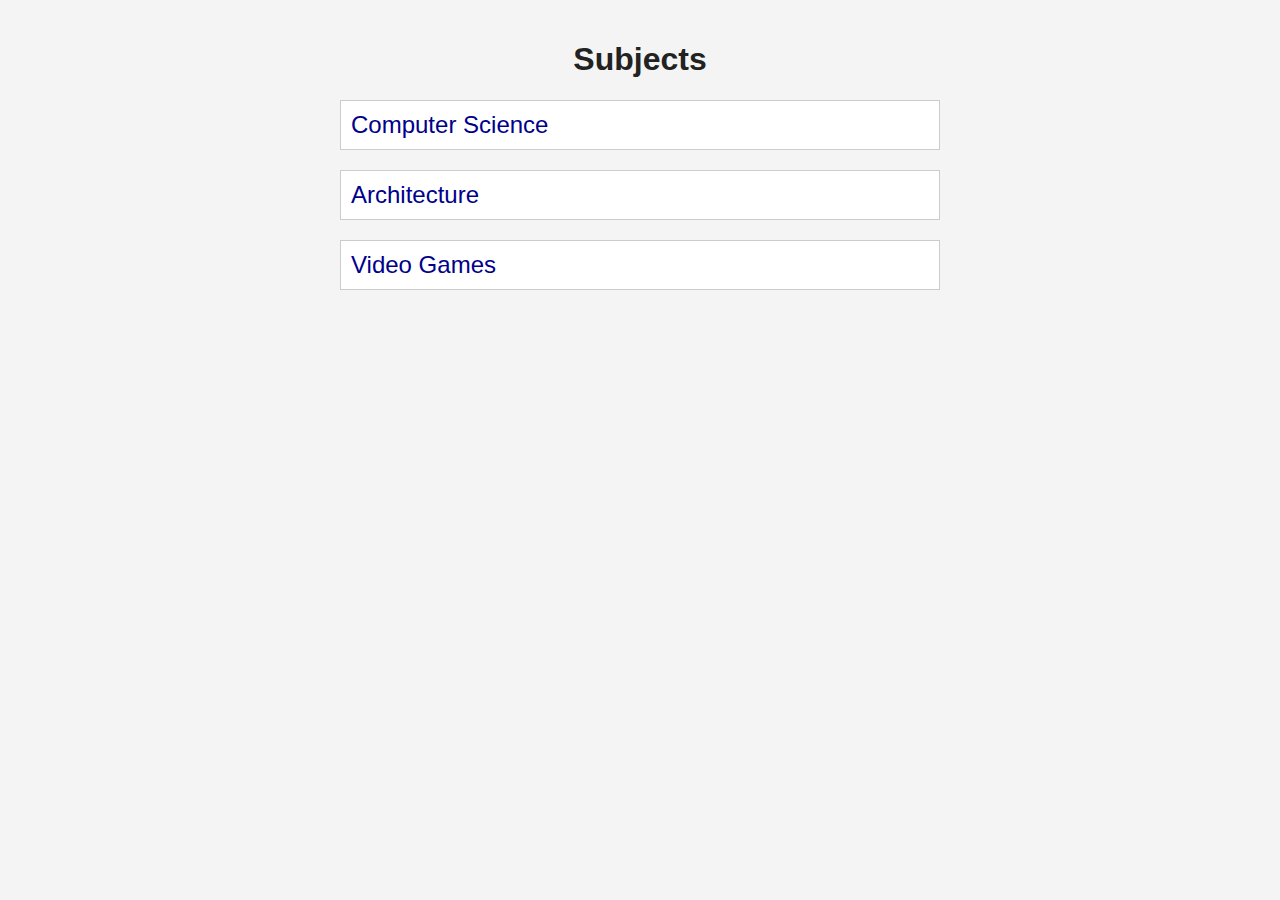
<file: index.html>
<!-- Website Home Page-->
<!-- Calls to the script.js and style.css files for formatting-->
<!DOCTYPE html>
<html lang="en">
<head>
  <meta charset="UTF-8">
  <meta name="viewport" content="width=device-width, initial-scale=1.0">
  <title>Interesting Subjects</title>
  <link rel="stylesheet" href="style.css">
  <script defer src="script.js"></script>
</head>
<body>
  <h1>Subjects</h1>

<!-- Computer Science Subject Tab-->
  <div class="subject" onclick="toggleTopics('cs')">Computer Science</div>
  <div class="topics" id="cs-topics">
    <a href="topics/cs-programming.html">Programming</a>
    <a href="topics/cs-ai.html">Artificial Intelligence</a>
    <a href="topics/cs-networks.html">Networks</a>
    <a href="topics/cs-security.html">Cybersecurity</a>
  </div>

<!-- Architecture Subject Tab-->
  <div class="subject" onclick="toggleTopics('arch')">Architecture</div>
  <div class="topics" id="arch-topics">
    <a href="topics/arch-history.html">Architectural History</a>
    <a href="topics/arch-modern.html">Modern Architecture</a>
    <a href="topics/arch-sustain.html">Sustainable Design</a>
    <a href="topics/arch-drawing.html">Architectural Drawing</a>
  </div>

<!-- Video Games Subject Tab-->
  <div class="subject" onclick="toggleTopics('games')">Video Games</div>
  <div class="topics" id="games-topics">
    <a href="topics/games-design.html">Game Design</a>
    <a href="topics/games-history.html">History of Games</a>
    <a href="topics/games-genres.html">Game Genres</a>
    <a href="topics/games-tech.html">Game Development Tech</a>
  </div>
</body>
</html>
</file>
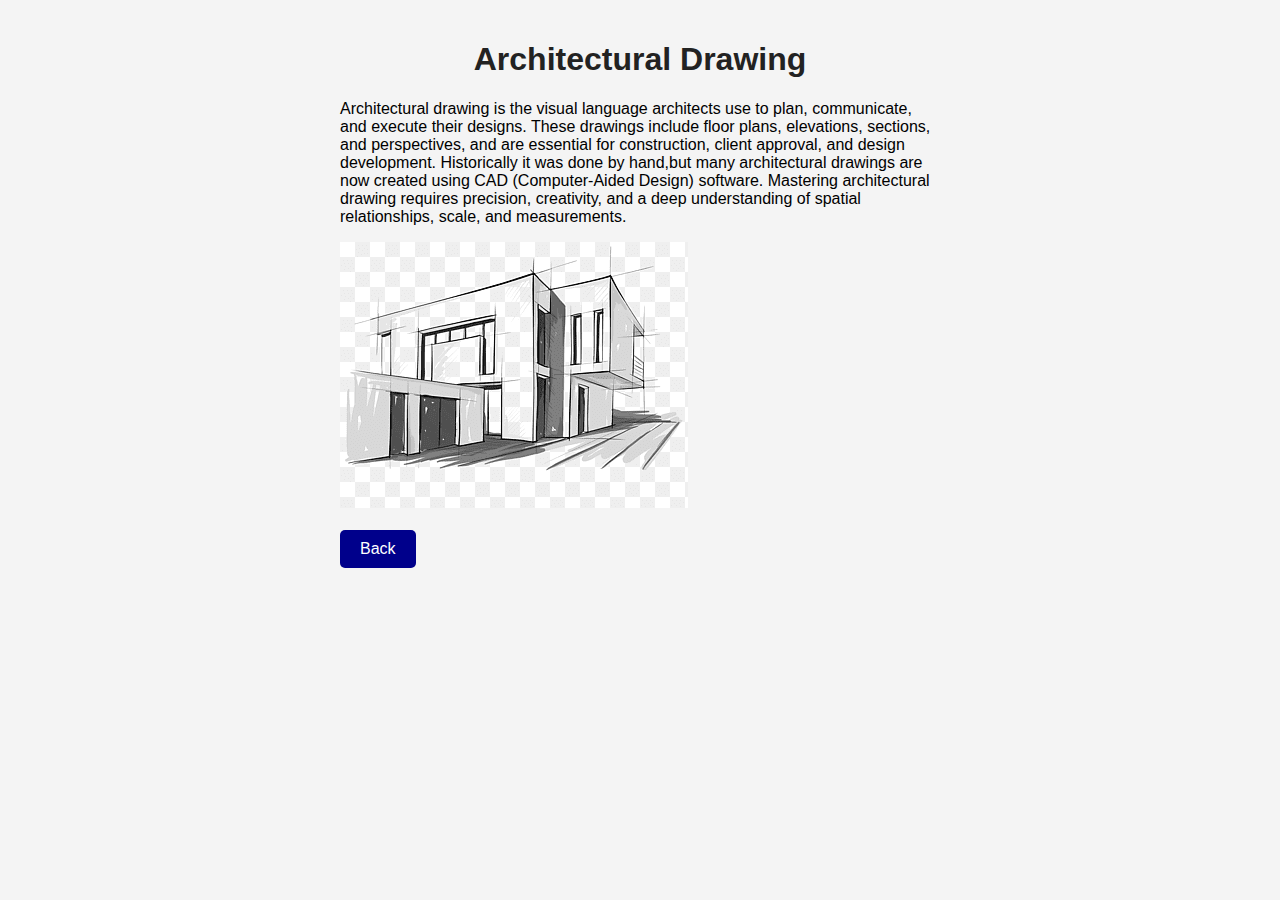
<file: topics/arch-drawing.html>
<!-- Subject Page for Architectural Drawing -->
<!-- Calls to the style.css page for formatting -->
<!DOCTYPE html>
<html lang="en">
<head>
  <meta charset="UTF-8">
  <title>Architectural Drawing</title>
  <link rel="stylesheet" href="../style.css">
</head>
  <!-- Page title and body paragraph -->
<body>
  <h1>Architectural Drawing</h1>
  <p>
    Architectural drawing is the visual language architects use to plan, communicate, and 
    execute their designs. These drawings include floor plans, elevations, sections, and 
    perspectives, and are essential for construction, client approval, and design development. 
    Historically it was done by hand,but many architectural drawings are now created using CAD 
    (Computer-Aided Design) software. Mastering architectural drawing requires precision, 
    creativity, and a deep understanding of spatial relationships, scale, and measurements.
  </p>
  <!-- Links to a photo located within the topic folder -->
  <img src="Archdrawing-diagram.png" alt="Archdrawing concept">
  <br><br>
  <!-- Back button for returning to home page -->
  <button onclick="window.location.href='../index.html'">Back</button>
</body>
</html>
</file>
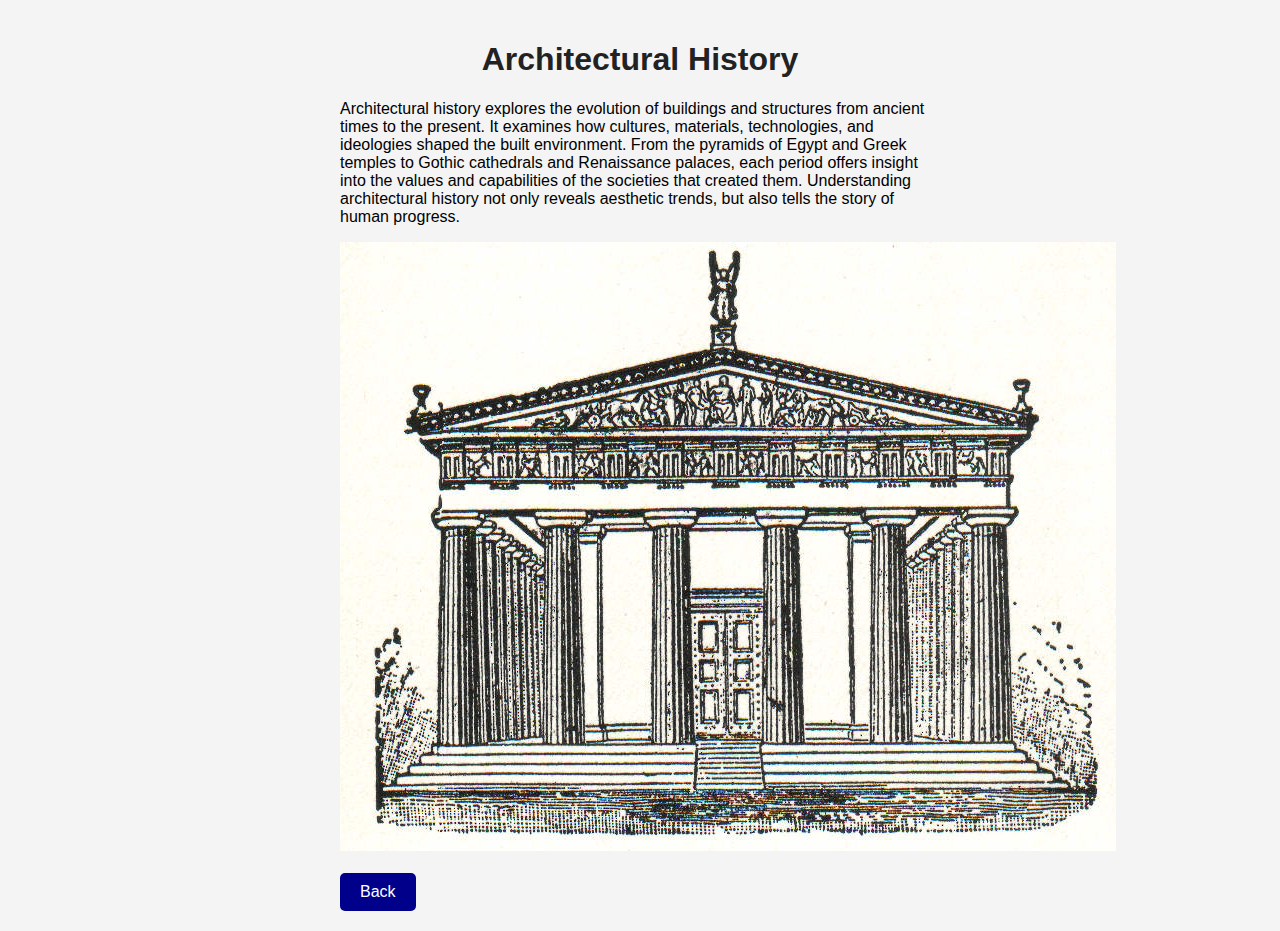
<file: topics/arch-history.html>
<!-- Subject Page for Architectural History -->
<!-- Calls to the style.css page for formatting -->
<!DOCTYPE html>
<html lang="en">
<head>
  <meta charset="UTF-8">
  <title>Architectural History</title>
  <link rel="stylesheet" href="../style.css">
</head>
  <!-- Page title and body paragraph -->
<body>
  <h1>Architectural History</h1>
  <p>
    Architectural history explores the evolution of buildings and structures from ancient times to the present. 
    It examines how cultures, materials, technologies, and ideologies shaped the built environment. From the pyramids 
    of Egypt and Greek temples to Gothic cathedrals and Renaissance palaces, each period offers insight into the 
    values and capabilities of the societies that created them. Understanding architectural history not only reveals 
    aesthetic trends, but also tells the story of human progress.
  </p>
  <!-- Links to a photo located within the topic folder -->
  <img src="Archhistory-diagram.png" alt="Archhistory concept">
  <br><br>
  <!-- Back button for returning to home page -->
  <button onclick="window.location.href='../index.html'">Back</button>
</body>
</html>
</file>
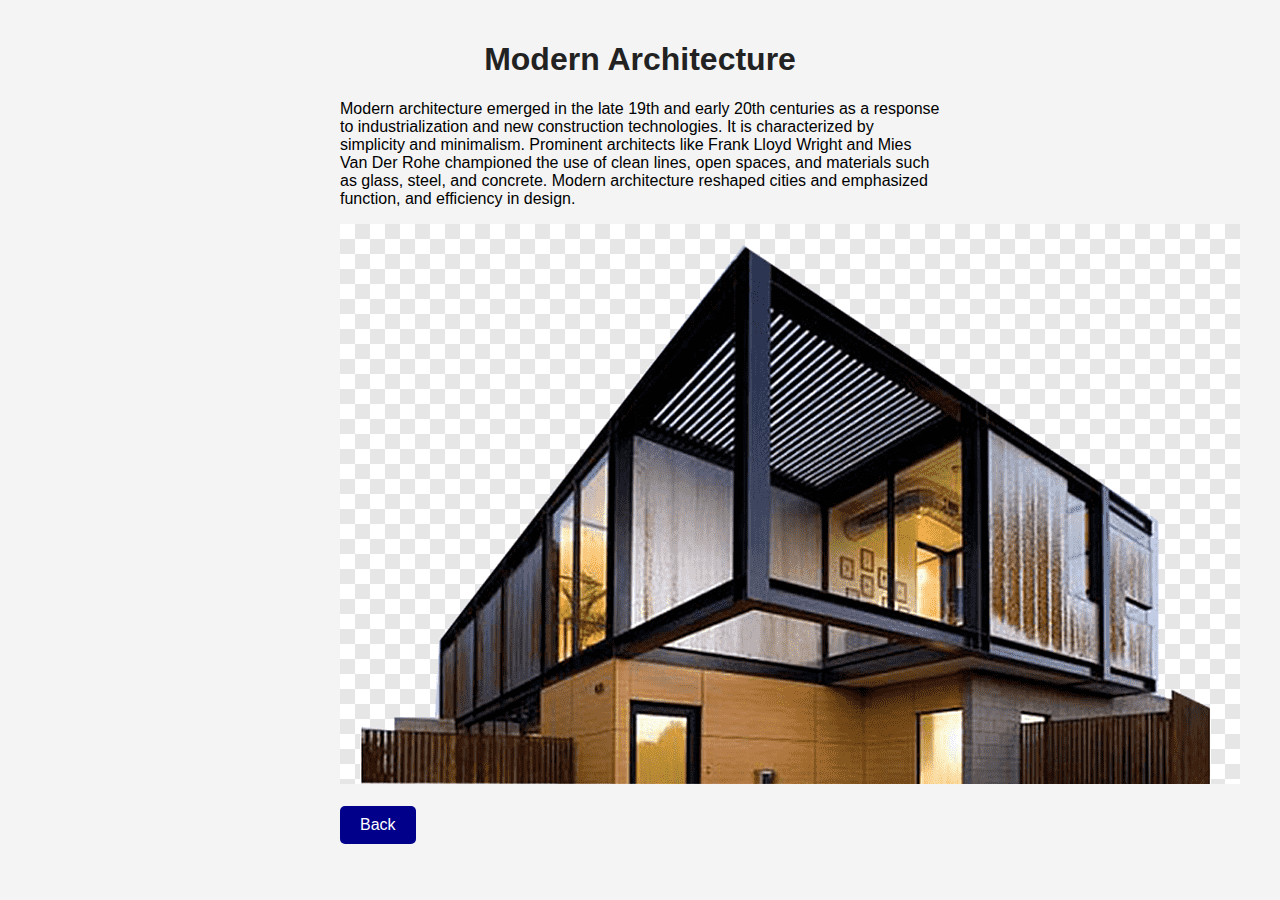
<file: topics/arch-modern.html>
<!-- Subject Page for Modern Architecture -->
<!-- Calls to the style.css page for formatting -->
<!DOCTYPE html>
<html lang="en">
<head>
  <meta charset="UTF-8">
  <title>Modern Architecture</title>
  <link rel="stylesheet" href="../style.css">
</head>
  <!-- Page title and body paragraph -->
<body>
  <h1>Modern Architecture</h1>
  <p>
    Modern architecture emerged in the late 19th and early 20th centuries as a response to industrialization 
    and new construction technologies. It is characterized by simplicity and minimalism. Prominent architects 
    like Frank Lloyd Wright and Mies Van Der Rohe championed the use of clean lines, open spaces, and materials 
    such as glass, steel, and concrete. Modern architecture reshaped cities and emphasized function, and efficiency 
    in design.
  </p>
  <!-- Links to a photo located within the topic folder -->
  <img src="Archmodern-diagram.png" alt="Archmodern concept" class="diagram-img">
  <br><br>
  <!-- Back button for returning to home page -->
  <button onclick="window.location.href='../index.html'">Back</button>
</body>
</html>
</file>
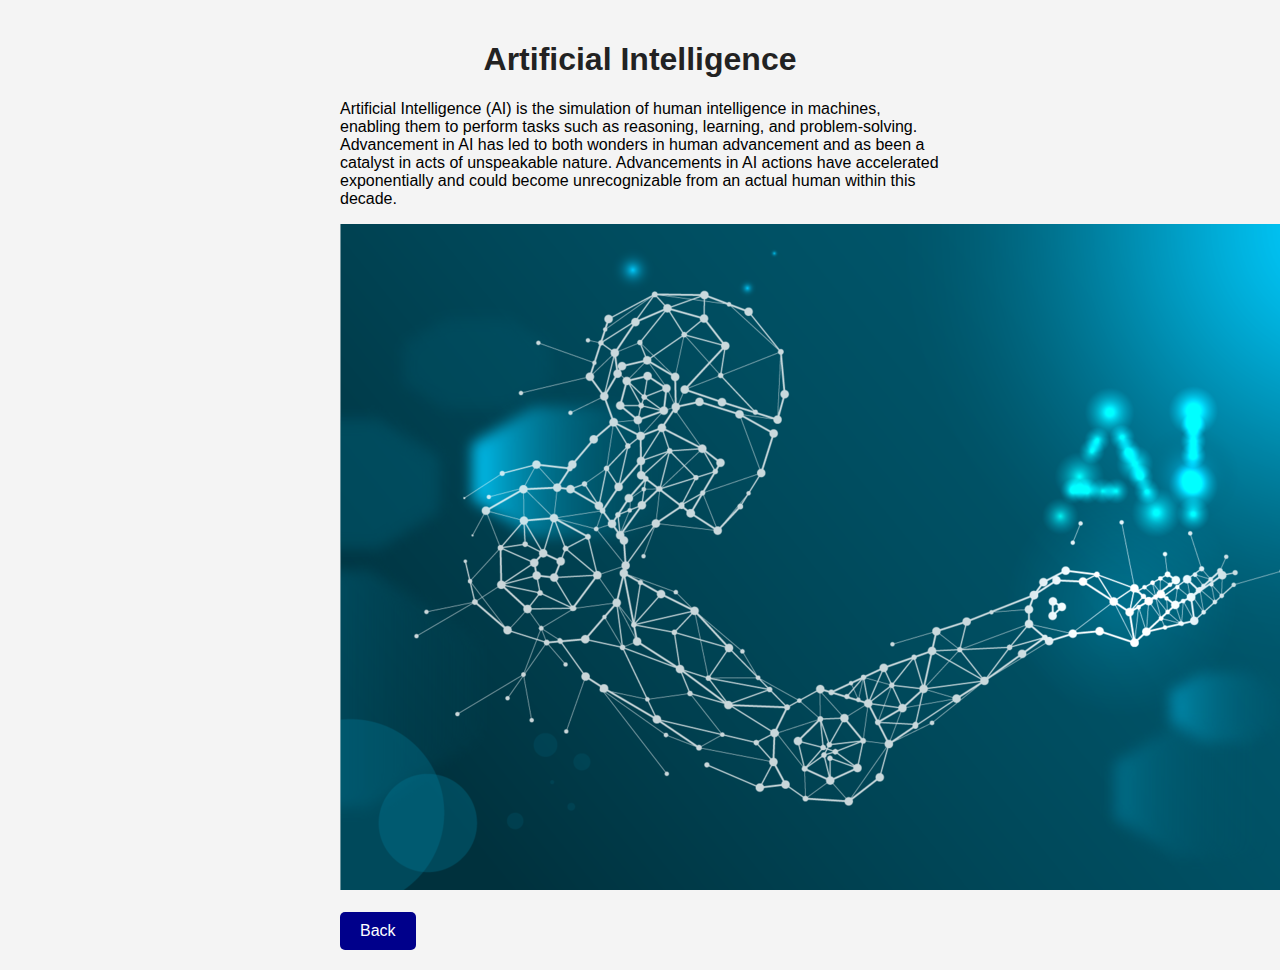
<file: topics/cs-ai.html>
<!-- Subject Page for Artificial Intelligence -->
<!-- Calls to the style.css page for formatting -->
<!DOCTYPE html>
<html lang="en">
<head>
  <meta charset="UTF-8">
  <title>Artificial Intelligence</title>
  <link rel="stylesheet" href="../style.css">
</head>
  <!-- Page title and body paragraph -->
<body>
  <h1>Artificial Intelligence</h1>
  <p>
    Artificial Intelligence (AI) is the simulation of human intelligence in machines, enabling them to perform tasks such as reasoning, learning, and problem-solving.
    Advancement in AI has led to both wonders in human advancement and as been a catalyst in acts of unspeakable nature. Advancements
    in AI actions have accelerated exponentially and could become unrecognizable from an actual human within this decade.
  </p>
  <!-- Links to a photo located within the topic folder -->
  <img src="ai-diagram.png" alt="AI concept" class="diagram-img">
  <br><br>
  <!-- Back button for returning to home page -->
  <button onclick="window.location.href='../index.html'">Back</button>
</body>
</html>
</file>
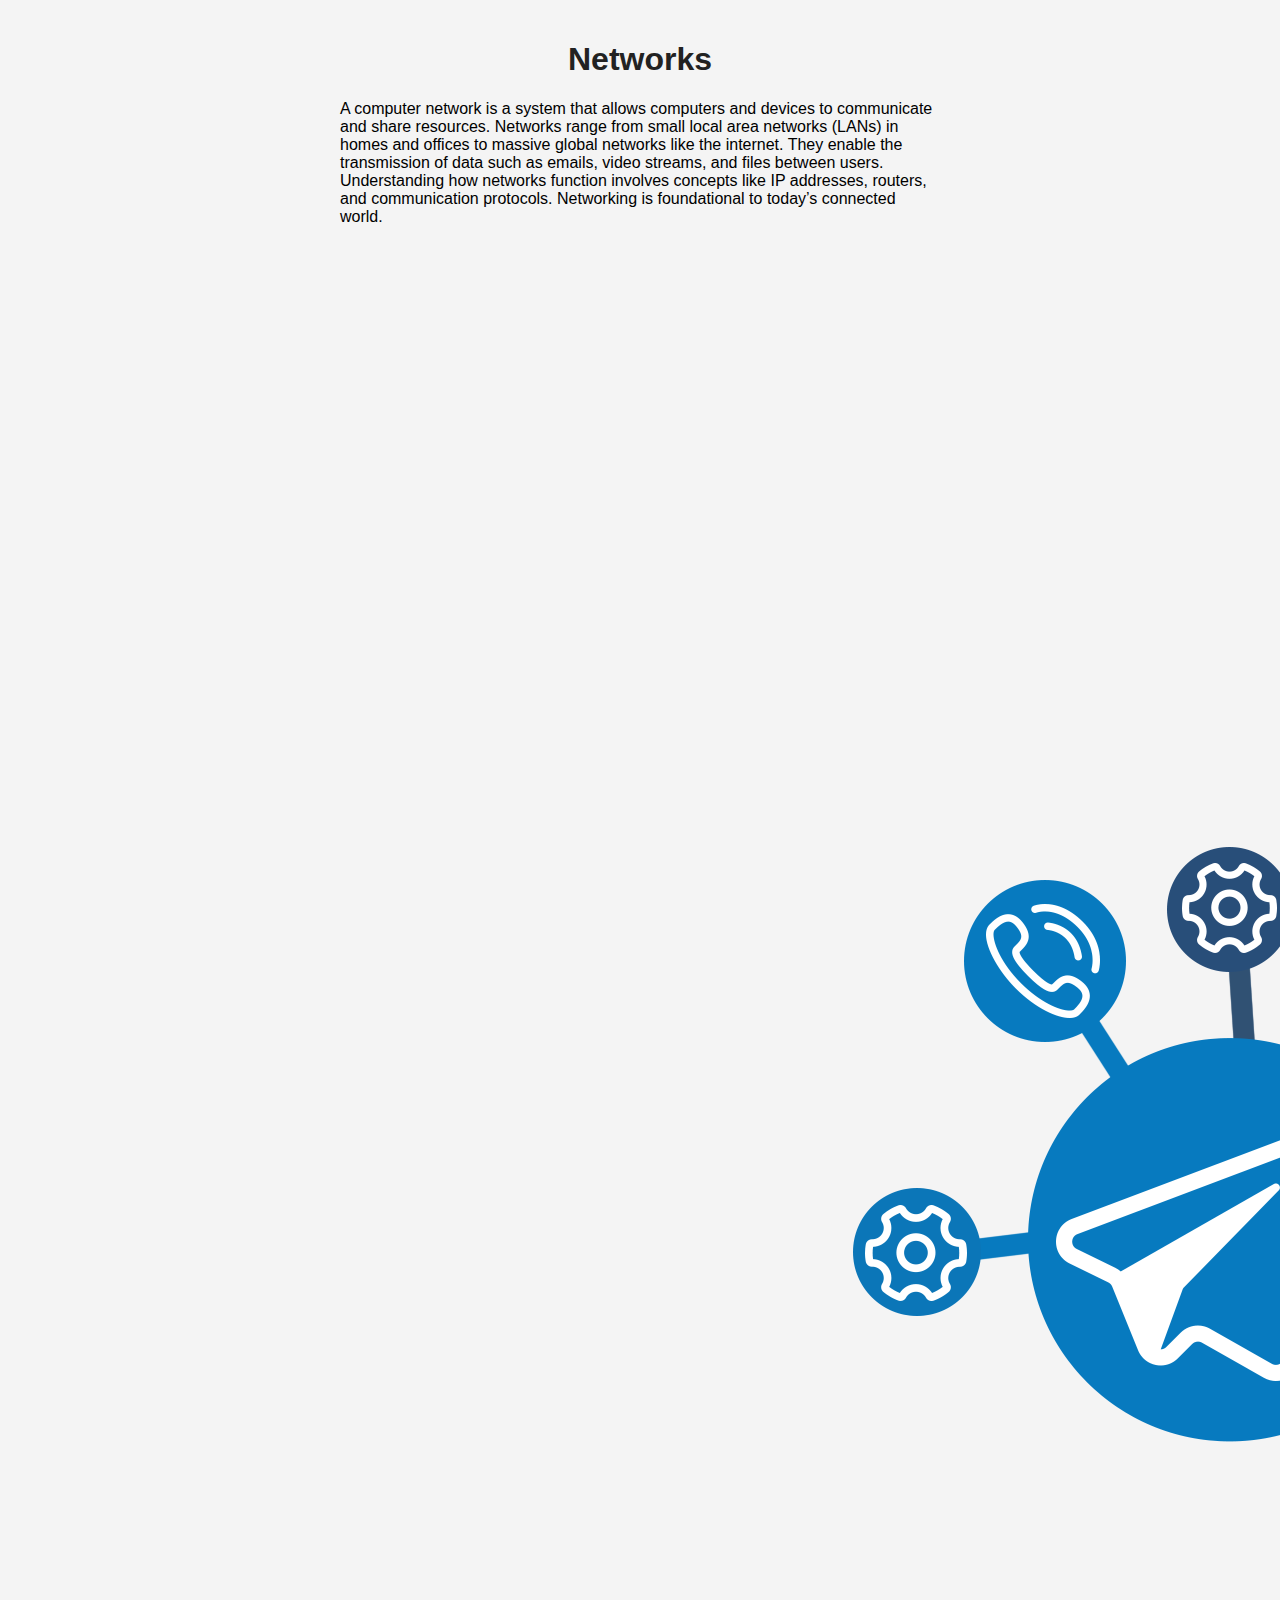
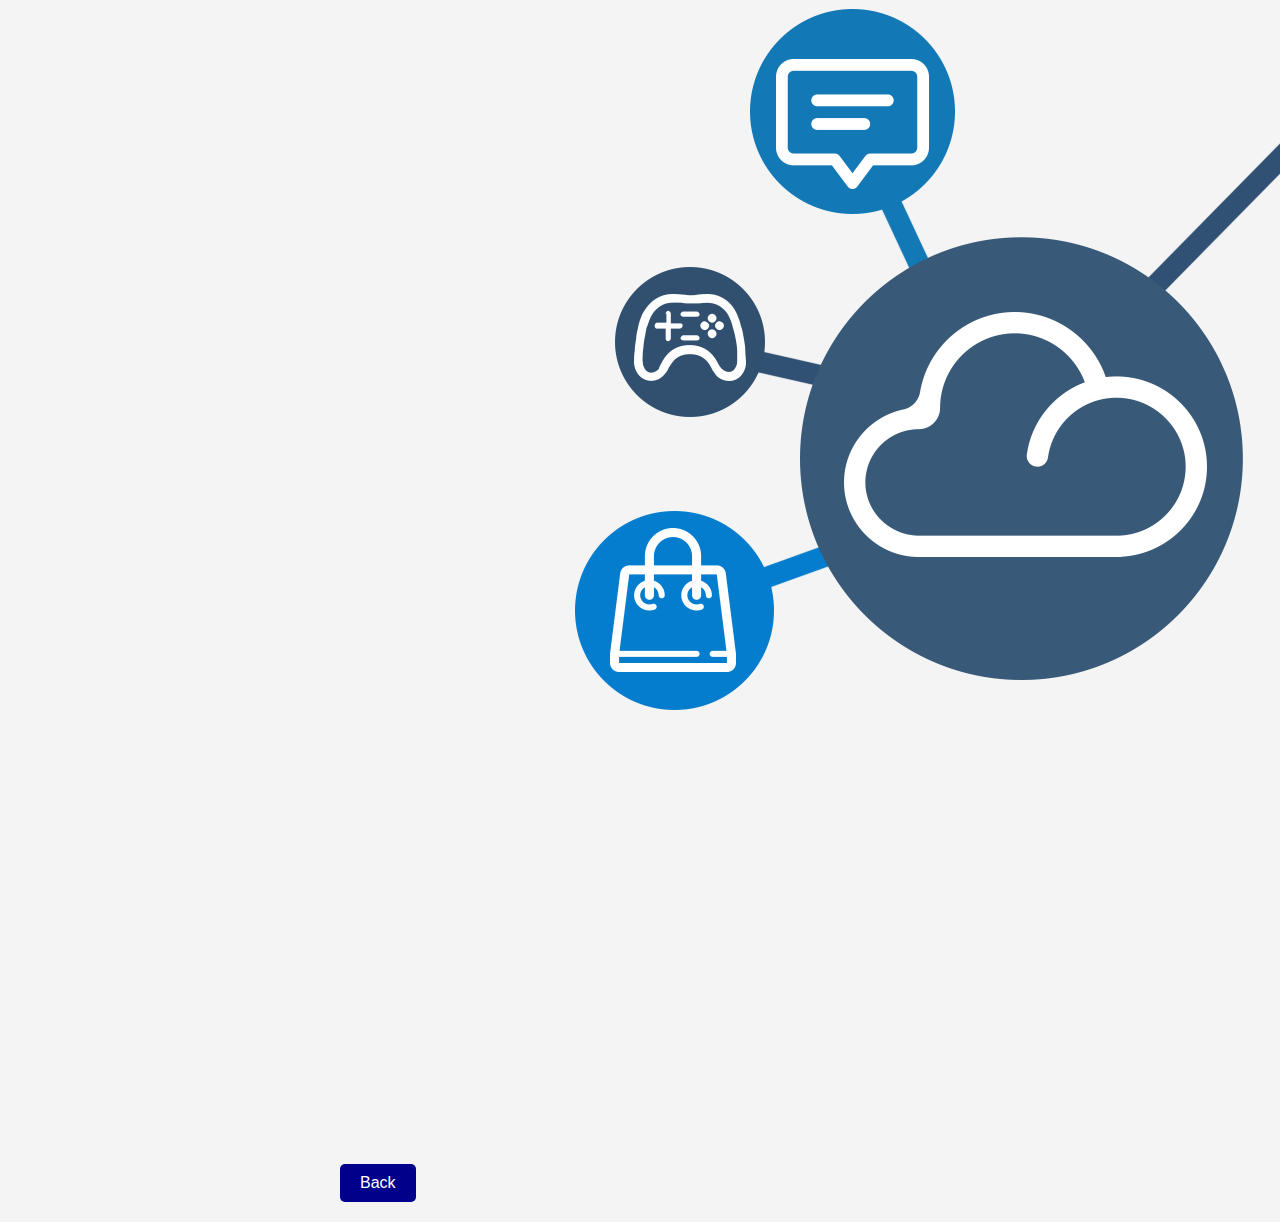
<file: topics/cs-networks.html>
<!-- Subject Page for Networks -->
<!-- Calls to the style.css page for formatting -->
<!DOCTYPE html>
<html lang="en">
<head>
  <meta charset="UTF-8">
  <title>Networks</title>
  <link rel="stylesheet" href="../style.css">
</head>
  <!-- Page title and body paragraph -->
<body>
  <h1>Networks</h1>
  <p>
    A computer network is a system that allows computers and devices to communicate and share resources.
    Networks range from small local area networks (LANs) in homes and offices to massive global networks 
    like the internet. They enable the transmission of data such as emails, video streams, and files 
    between users. Understanding how networks function involves concepts like IP addresses, routers, 
    and communication protocols. Networking is foundational to today’s connected world.
  </p>
  <!-- Links to a photo located within the topic folder -->
  <img src="Networks-diagram.png" alt="Networks concept">
  <br><br>
  <!-- Back button for returning to home page -->
  <button onclick="window.location.href='../index.html'">Back</button>
</body>
</html>
</file>
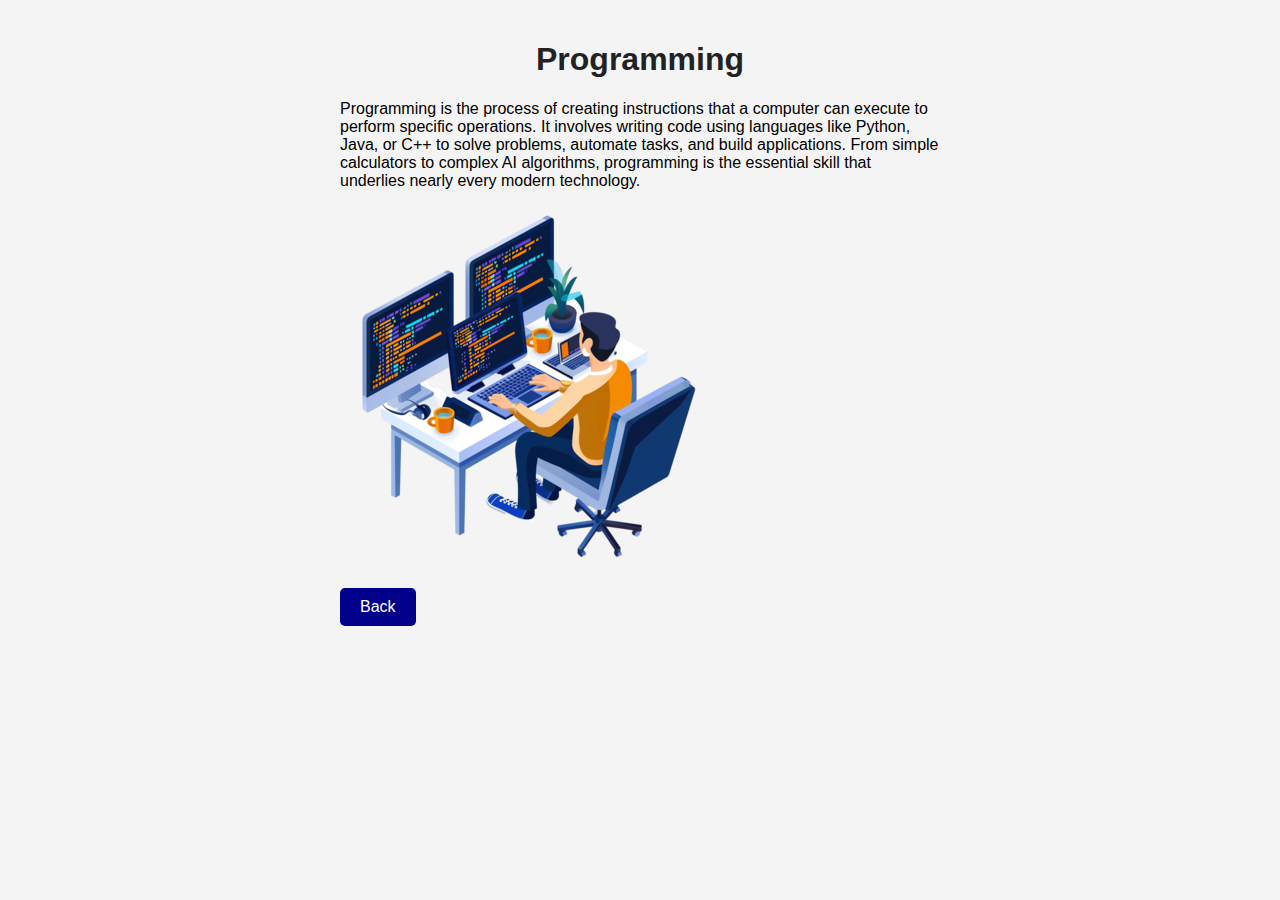
<file: topics/cs-programming.html>
<!-- Subject Page for Programming -->
<!-- Calls to the style.css page for formatting -->
<!DOCTYPE html>
<html lang="en">
<head>
  <meta charset="UTF-8">
  <title>Programming</title>
  <link rel="stylesheet" href="../style.css">
</head>
  <!-- Page title and body paragraph -->
<body>
  <h1>Programming</h1>
  <p>
  Programming is the process of creating instructions that a computer can execute to perform specific operations.
  It involves writing code using languages like Python, Java, or C++ to solve problems, automate tasks, and build 
  applications. From simple calculators to complex AI algorithms, programming is the essential skill that underlies 
  nearly every modern technology.
  </p>
  <!-- Links to a photo located within the topic folder -->
  <img src="Programming-diagram.png" alt="Programming concept" class="diagram-img">
  <br><br>
  <!-- Back button for returning to home page -->
  <button onclick="window.location.href='../index.html'">Back</button>
</body>
</html>
</file>
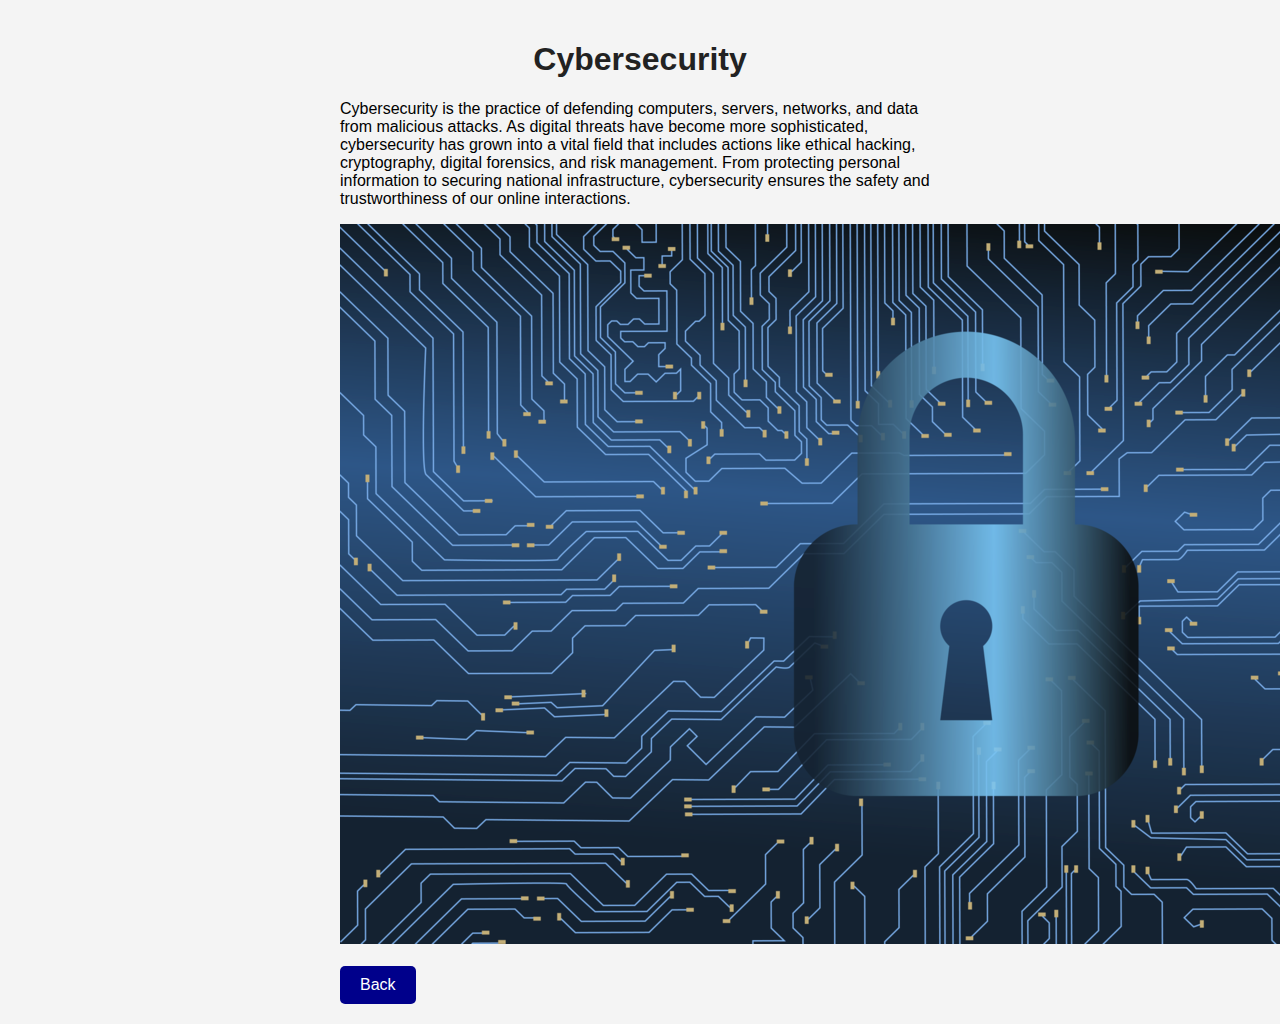
<file: topics/cs-security.html>
<!-- Subject Page for Cybersecurity -->
<!-- Calls to the style.css page for formatting -->
<!DOCTYPE html>
<html lang="en">
<head>
  <meta charset="UTF-8">
  <title>Cybersecurity</title>
  <link rel="stylesheet" href="../style.css">
</head>
  <!-- Page title and body paragraph -->
<body>
  <h1>Cybersecurity</h1>
  <p>
    Cybersecurity is the practice of defending computers, servers, networks, and data from malicious 
    attacks. As digital threats have become more sophisticated, cybersecurity has grown into a vital field that includes 
    actions like ethical hacking, cryptography, digital forensics, and risk management. From protecting personal 
    information to securing national infrastructure, cybersecurity ensures the safety and trustworthiness of our online 
    interactions.
  </p>
  <!-- Links to a photo located within the topic folder -->
  <img src="Cybersecurity-diagram.png" alt="Cybersecurity concept" class="diagram-img">
  <br><br>
  <!-- Back button for returning to home page -->
  <button onclick="window.location.href='../index.html'">Back</button>
</body>
</html>
</file>
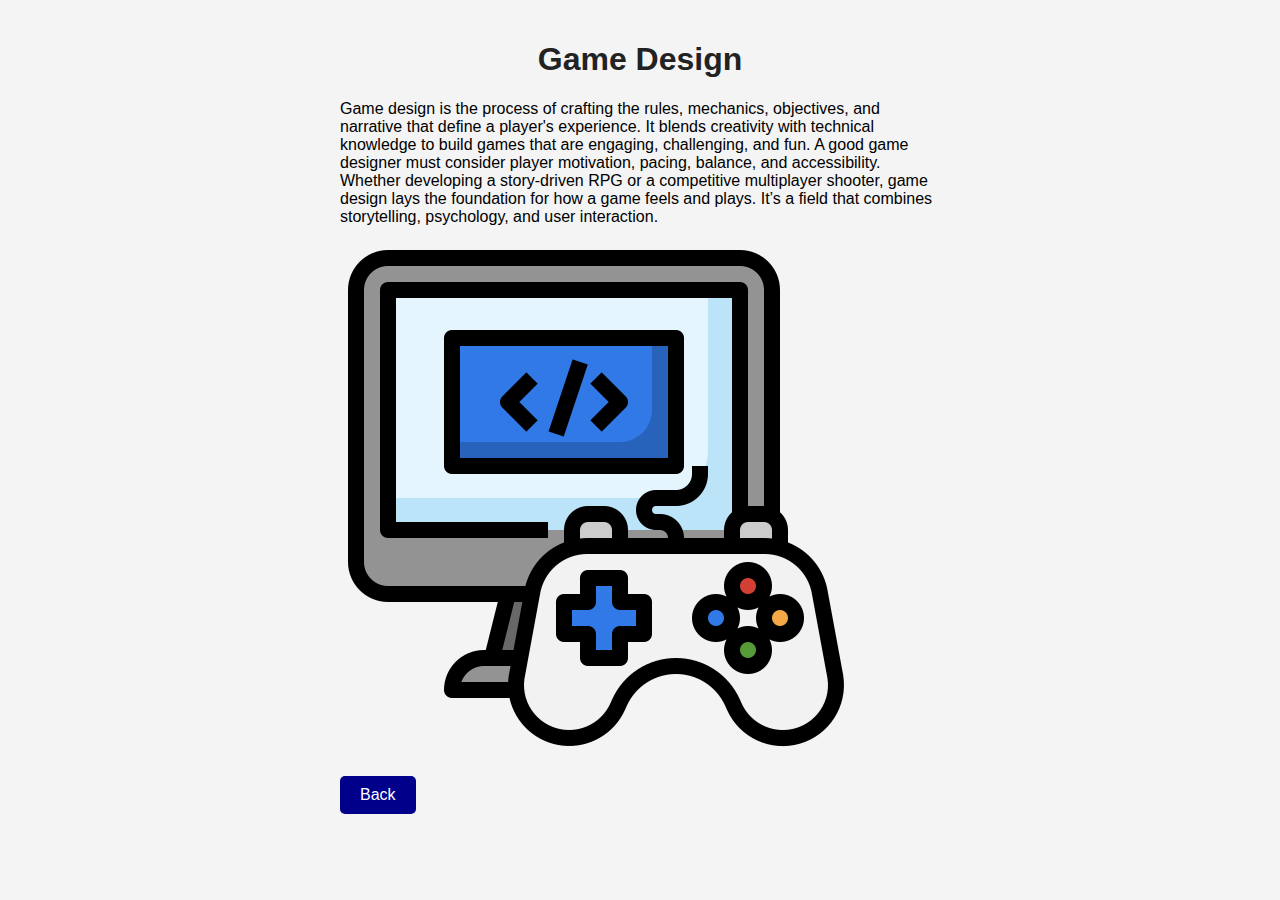
<file: topics/games-design.html>
<!-- Subject Page for Game Design -->
<!-- Calls to the style.css page for formatting -->
<!DOCTYPE html>
<html lang="en">
<head>
  <meta charset="UTF-8">
  <title>Game Design</title>
  <link rel="stylesheet" href="../style.css">
</head>
  <!-- Page title and body paragraph -->
<body>
  <h1>Game Design</h1>
  <p>
    Game design is the process of crafting the rules, mechanics, objectives, and narrative that define 
    a player's experience. It blends creativity with technical knowledge to build games that are 
    engaging, challenging, and fun. A good game designer must consider player motivation, pacing, balance, 
    and accessibility. Whether developing a story-driven RPG or a competitive multiplayer shooter, 
    game design lays the foundation for how a game feels and plays. It’s a field that combines storytelling, 
    psychology, and user interaction.
  </p>
  <!-- Links to a photo located within the topic folder -->
  <img src="Gamedesign-diagram.png" alt="Gamedesign concept">
  <br><br>
  <!-- Back button for returning to home page -->
  <button onclick="window.location.href='../index.html'">Back</button>
</body>
</html>
</file>
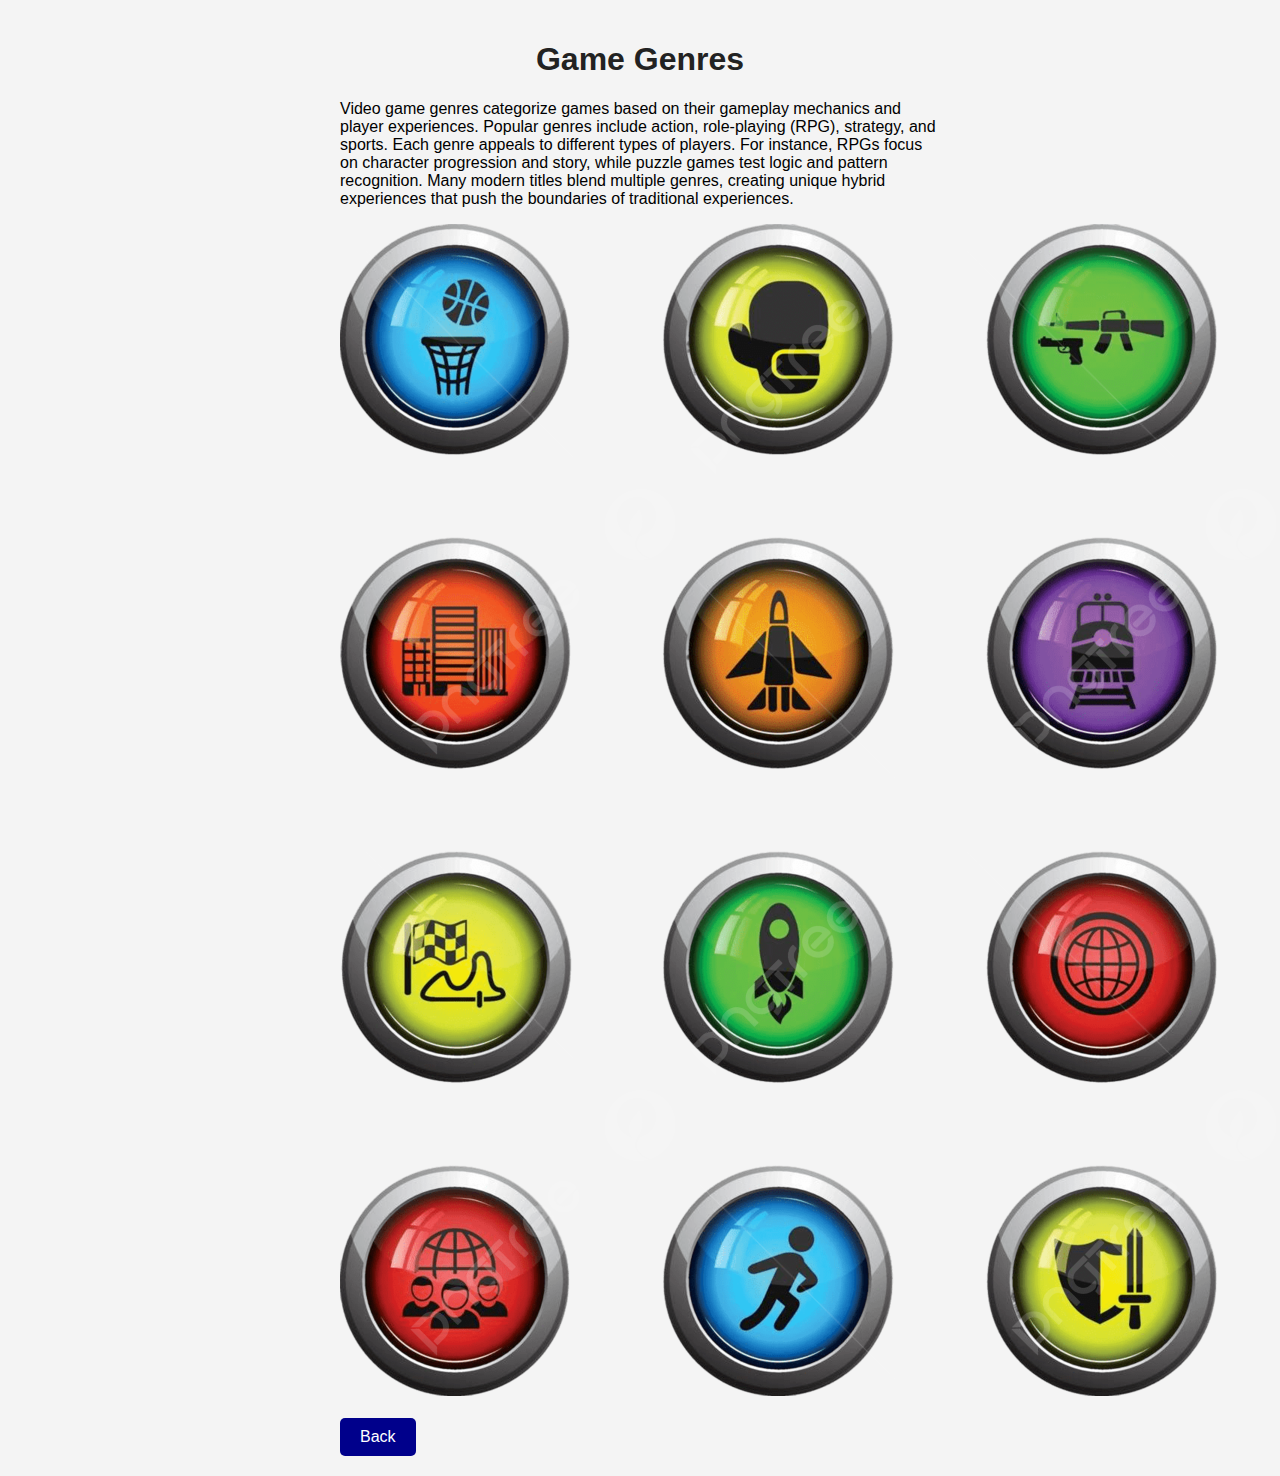
<file: topics/games-genres.html>
<!-- Subject Page for Game Genres -->
<!-- Calls to the style.css page for formatting -->
<!DOCTYPE html>
<html lang="en">
<head>
  <meta charset="UTF-8">
  <title>Game Genres</title>
  <link rel="stylesheet" href="../style.css">
</head>
  <!-- Page title and body paragraph -->
<body>
  <h1>Game Genres</h1>
  <p>
    Video game genres categorize games based on their gameplay mechanics and player experiences. 
    Popular genres include action, role-playing (RPG), strategy, and sports. Each genre appeals 
    to different types of players. For instance, RPGs focus on character progression and story, 
    while puzzle games test logic and pattern recognition. Many modern titles blend multiple genres, 
    creating unique hybrid experiences that push the boundaries of traditional experiences.
  </p>
  <!-- Links to a photo located within the topic folder -->
  <img src="Gamegenres-diagram.png" alt="Gamegenres concept">
  <br><br>
  <!-- Back button for returning to home page -->
  <button onclick="window.location.href='../index.html'">Back</button>
</body>
</html>
</file>
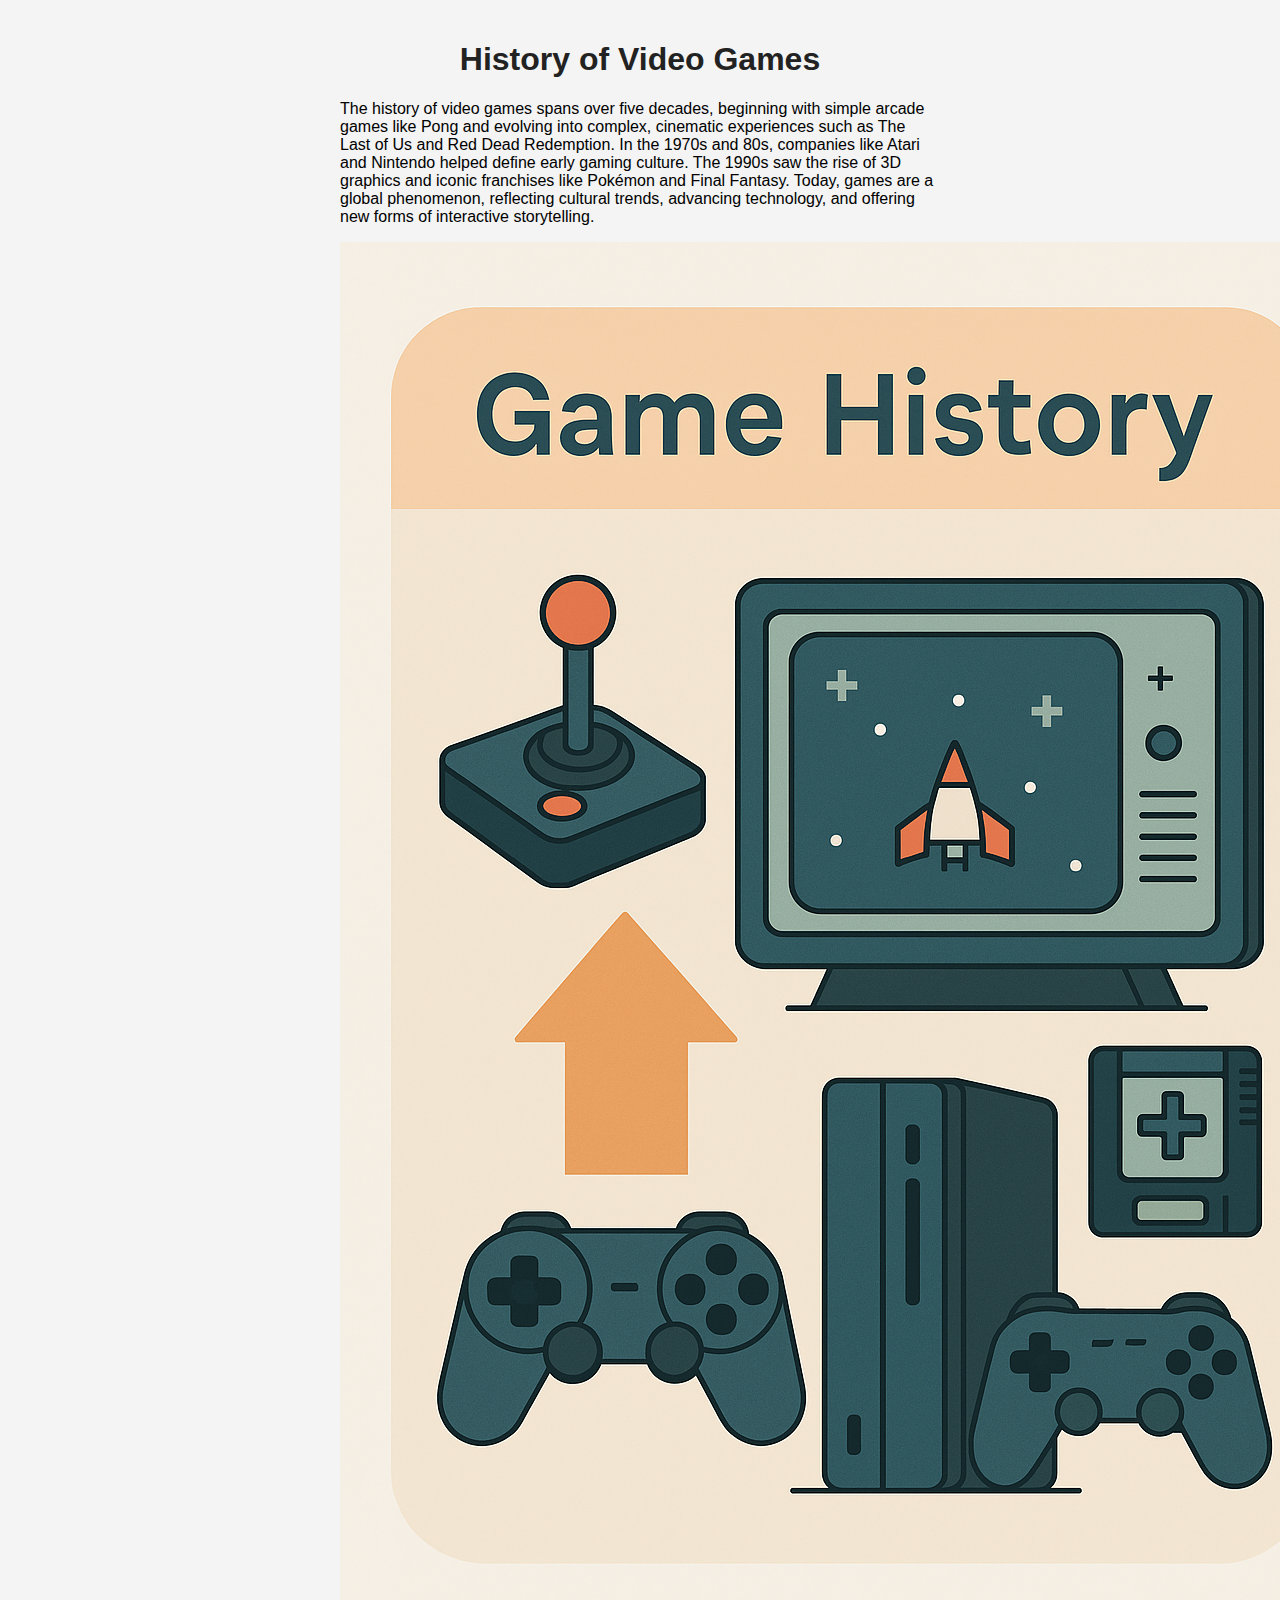
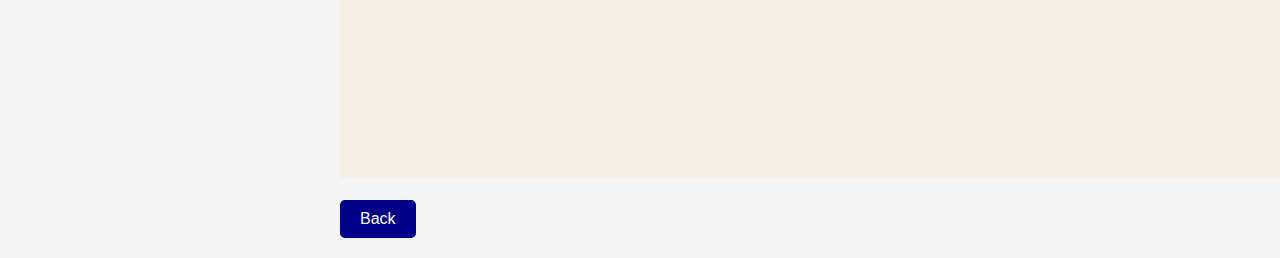
<file: topics/games-history.html>
<!-- Subject Page for History of Video Games -->
<!-- Calls to the style.css page for formatting -->
<!DOCTYPE html>
<html lang="en">
<head>
  <meta charset="UTF-8">
  <title>History of Video Games</title>
  <link rel="stylesheet" href="../style.css">
</head>
  <!-- Page title and body paragraph -->
<body>
  <h1>History of Video Games</h1>
  <p>
    The history of video games spans over five decades, beginning with simple arcade games 
    like Pong and evolving into complex, cinematic experiences such as The Last of Us and 
    Red Dead Redemption. In the 1970s and 80s, companies like Atari and Nintendo helped define 
    early gaming culture. The 1990s saw the rise of 3D graphics and iconic franchises like 
    Pokémon and Final Fantasy. Today, games are a global phenomenon, reflecting cultural trends, 
    advancing technology, and offering new forms of interactive storytelling.
  </p>
  <!-- Links to a photo located within the topic folder -->
  <img src="Gamehistory-diagram.png" alt="Gamehistory concept">
  <br><br>
  <!-- Back button for returning to home page -->
  <button onclick="window.location.href='../index.html'">Back</button>
</body>
</html>
</file>
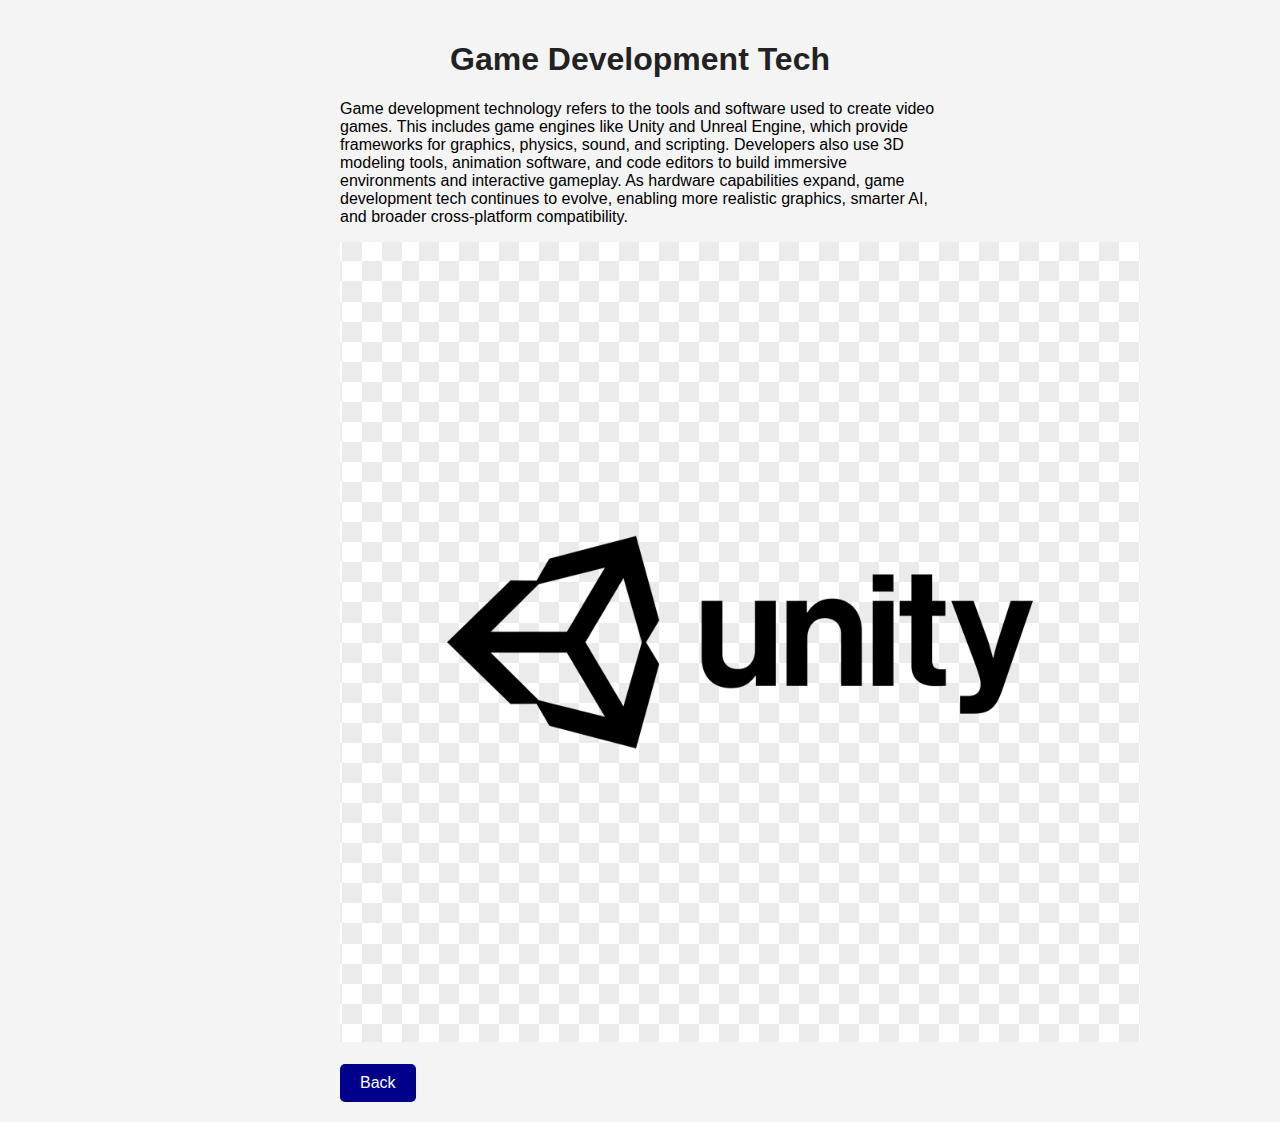
<file: topics/games-tech.html>
<!-- Subject Page for Game Development Tech -->
<!-- Calls to the style.css page for formatting -->
<!DOCTYPE html>
<html lang="en">
<head>
  <meta charset="UTF-8">
  <title>Game Development Tech</title>
  <link rel="stylesheet" href="../style.css">
</head>
  <!-- Page title and body paragraph -->
<body>
  <h1>Game Development Tech</h1>
  <p>
    Game development technology refers to the tools and software used to create video games. 
    This includes game engines like Unity and Unreal Engine, which provide frameworks for graphics, 
    physics, sound, and scripting. Developers also use 3D modeling tools, animation software, and 
    code editors to build immersive environments and interactive gameplay. As hardware capabilities 
    expand, game development tech continues to evolve, enabling more realistic graphics, smarter AI, 
    and broader cross-platform compatibility.
  </p>
  <!-- Links to a photo located within the topic folder -->
  <img src="Gametech-diagram.png" alt="Gametech concept" class="diagram-img">
  <br><br>
  <!-- Back button for returning to home page -->
  <button onclick="window.location.href='../index.html'">Back</button>
</body>
</html>
</file>
<file: style.css>
/* Formatting for body paragraphs */
body {
  font-family: Arial, sans-serif;
  padding: 20px;
  max-width: 600px;
  margin: auto;
  background-color: #f4f4f4;
}

/* Formatting for first set of headers */
h1 {
  text-align: center;
  color: #222;
}

/* Formatting for subject titles */
.subject {
  font-size: 1.5em;
  margin-top: 20px;
  cursor: pointer;
  color: darkblue;
  border: 1px solid #ccc;
  padding: 10px;
  background-color: #fff;
  transition: background-color 0.3s;
}
.subject:hover {
  background-color: #e0e0ff;
}

/* Formatting for subject topics */
.topics {
  display: none;
  margin-left: 20px;
  padding: 10px;
  background-color: #fff;
  border-left: 3px solid #666;
}
.topics a {
  display: block;
  margin: 5px 0;
  color: black;
  text-decoration: none;
}
.topics a:hover {
  text-decoration: underline;
}

/* Formatting for buttons */
button {
  padding: 10px 20px;
  font-size: 1em;
  background-color: darkblue;
  color: white;
  border: none;
  border-radius: 5px;
  cursor: pointer;
}
button:hover {
  background-color: #000080;
}
</file>
